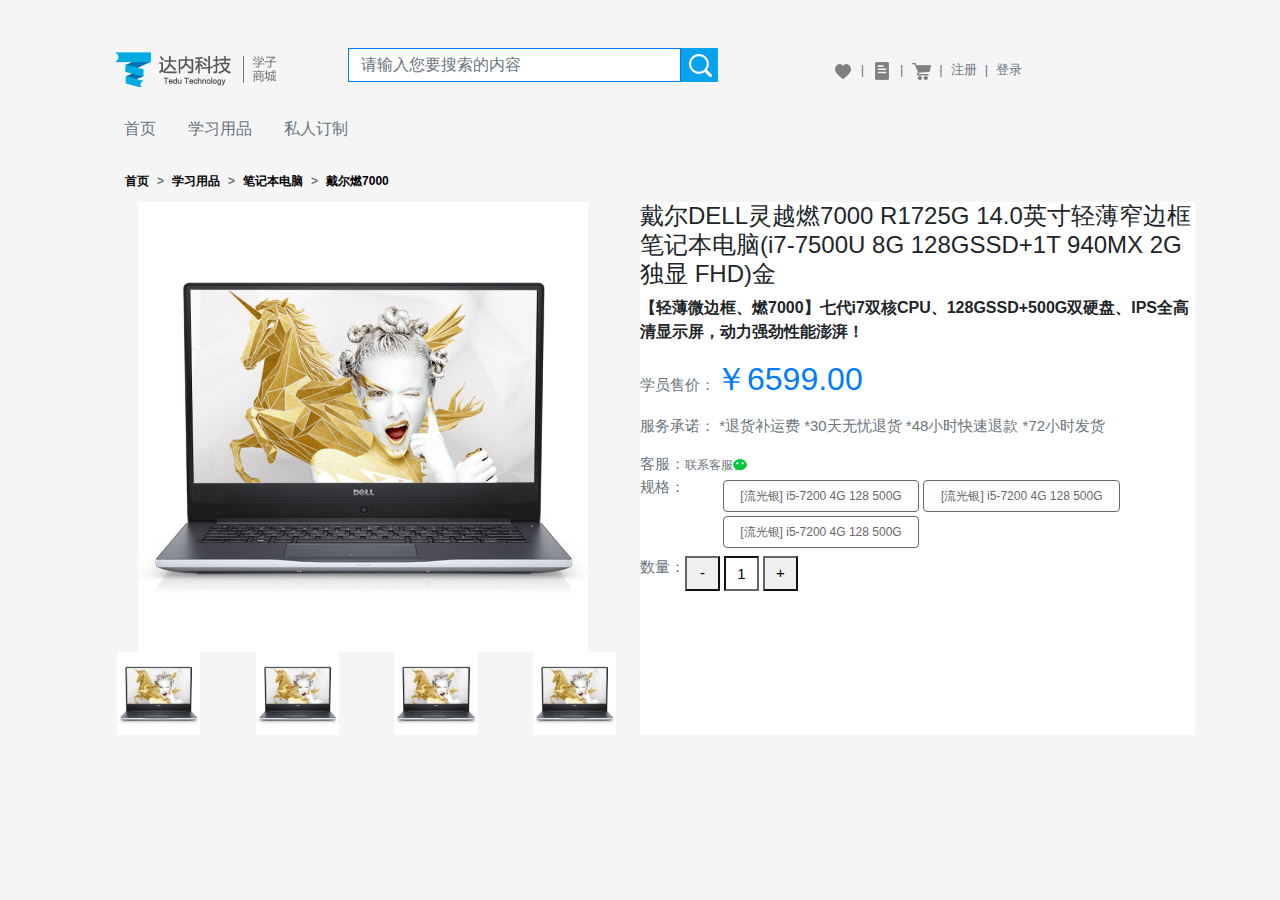
<file: project/details.html>
<html lang="en">
	<head>
		<meta charset="UTF-8">
		<title>Document</title>
		<meta name="viewport" content="width=device-width,initial-scale=1">
		<link rel="stylesheet" href="css/bootstrap.css">
		<script src="js/jquery.min.js"></script>
		<script src="js/popper.min.js"></script>
		<script src="js/bootstrap.min.js"></script>
		<link rel="stylesheet" type="text/css" href="css/comm.css"/>
		<link rel="stylesheet" type="text/css" href="css/details.css"/>
	</head>
	<body>
		<div class="container">
			<header>
				<iframe class="iframe_header" scrolling="no" src="header.html"></iframe>
			</header>
			<ul class="breadcrumb bg-transparent small font-weight-bold mt-3 mb-0">
				<li class="breadcrumb-item"><a class="bg-transparent pl-4" href="">首页</a></li>
				<li class="breadcrumb-item"><a class="bg-transparent" href="">学习用品</a></li>
				<li class="breadcrumb-item"><a class="bg-transparent" href="">笔记本电脑</a></li>
				<li class="breadcrumb-item"><a class="bg-transparent" href="">戴尔燃7000</a></li>
			</ul>
			<div class="row no-gutters">
				<div class="col-sm-12 col-md-6">
					<div class="text-center"><img src="img/md/57bbc38eN9def8042.jpg" ></div>
					<div class="d-flex justify-content-around">
						<img class="w-15 ml-2" src="img/md/57bbc38eN9def8042.jpg" >
						<img class="w-15 ml-2" src="img/md/57bbc38eN9def8042.jpg" >
						<img class="w-15 ml-2" src="img/md/57bbc38eN9def8042.jpg" >
						<img class="w-15 ml-2" src="img/md/57bbc38eN9def8042.jpg" >
					</div>
				</div>
				<div class="col-sm-12 col-md-6 bg-white">
					<h4>戴尔DELL灵越燃7000 R1725G 14.0英寸轻薄窄边框笔记本电脑(i7-7500U 8G 128GSSD+1T 940MX 2G独显 FHD)金</h4>
					<p class="font-weight-bold">【轻薄微边框、燃7000】七代i7双核CPU、128GSSD+500G双硬盘、IPS全高清显示屏，动力强劲性能澎湃！</p>
					<div>
						<p class="text-muted">学员售价：<span class="text-primary  h2">￥6599.00</span></p>
						<p class="text-muted">服务承诺： *退货补运费 *30天无忧退货 *48小时快速退款 *72小时发货</p>
						</div>
					<div class="text-muted">客服：<span class="small">联系客服</span><img class="wec" src="img/footer/wechat.png" ></div>
					<div class="row">
						<div class="col-2 text-muted pr-0">规格：</div>
						<div class="col-10 no-gutters pl-0  d-flex flex-wrap">
							<a class="btn btn-outline-gray col-5 mr-1 mt-1" href="">[流光银] i5-7200 4G 128 500G</a>
							<a class="btn btn-outline-gray col-5 mr-1 mt-1 active" href="">[流光银] i5-7200 4G 128 500G</a>
							<a class="btn btn-outline-gray col-5 mr-1 mt-1" href="">[流光银] i5-7200 4G 128 500G</a>
						</div>
					</div>
					<div class="col-6 d-flex text-nowrap text-muted mt-2 pl-0">
						<p class="p-0 m-0">数量：</p>
						<button class="detail_btn1 mr-1">-</button>
						<input class="mr-1 text-center" type="text" value="1" />
						<button class="detail_btn1 ">+</button>
					</div>
				</div>
			</div>
		</div>
	</body>
</html>
</file>
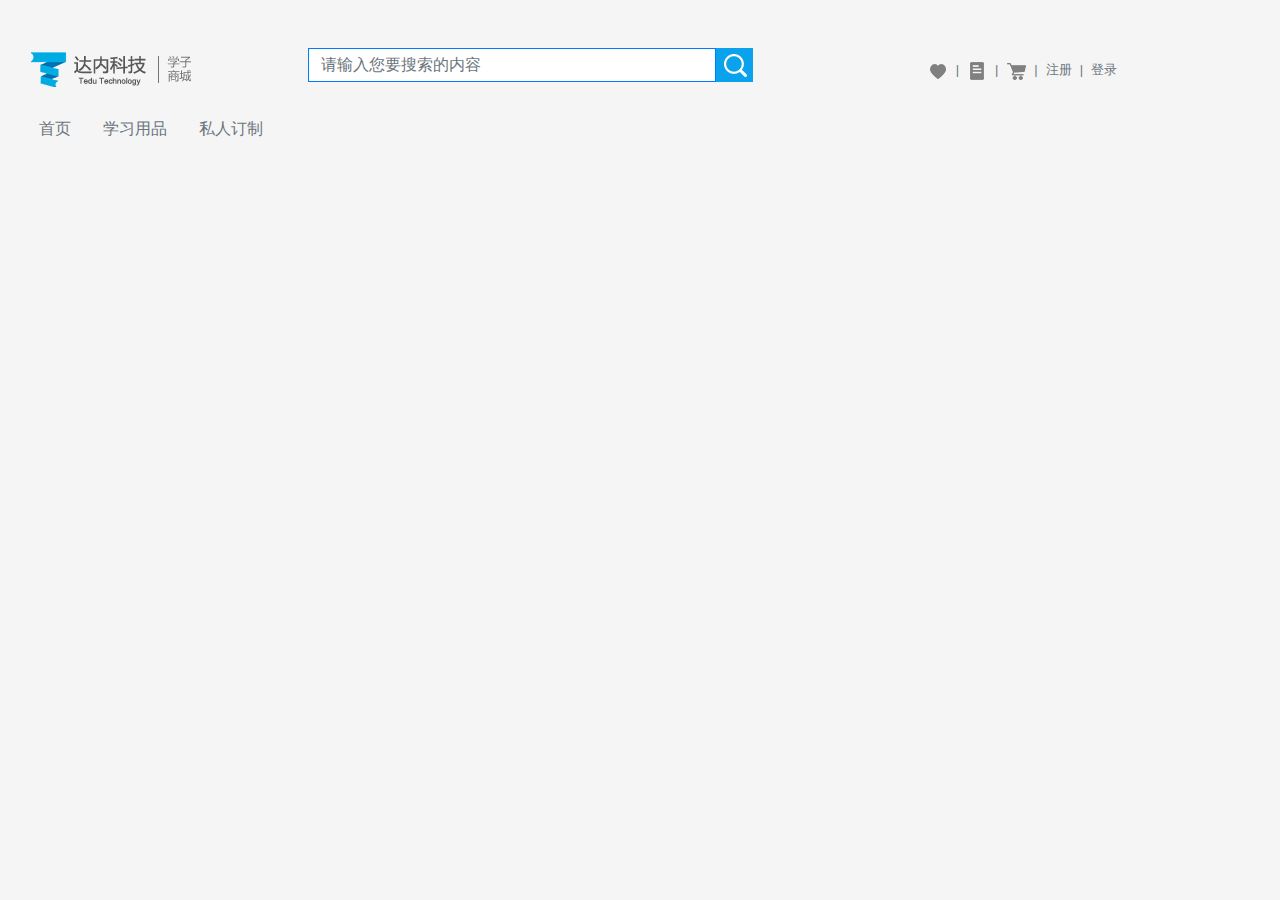
<file: project/header.html>
<html lang="en">
	<head>
		<meta charset="UTF-8">
		<title>Document</title>
		<meta name="viewport" content="width=device-width,initial-scale=1">
		<link rel="stylesheet" href="css/bootstrap.css">
		<script src="js/jquery.min.js"></script>
		<script src="js/popper.min.js"></script>
		<script src="js/bootstrap.min.js"></script>
		<link rel="stylesheet" type="text/css" href="css/comm.css"/>
		<link rel="stylesheet" type="text/css" href="css/hearder.css"/>
	</head>
	<body>
		<div class="container ml-2">
		<div class="row mt-5 ">
			<div class="col-sm-12 col-lg-3">
				<a href=""><img src="img/header/logo.png" ></a>
			</div>
			<div class="col-sm-12 col-lg-5 ">
				<div class="d-flex ">
				<input type="text" class="form-control border-primary rounded-0 py-1" placeholder="请输入您要搜索的内容"/>
				<a href=""><img src="img/header/search.png" ></a>
			</div>
			</div>
			<div class="col-sm-12 col-lg-4 ">
				<ul class="breadcrumb bg-transparent pl-0 pl-lg-5 justify-content-lg-end font_sm">
					<li class="breadcrumb-item"><a href=""><img src="img/header/care1.png" ></a></li>
					<li class="breadcrumb-item"><a href=""><img src="img/header/order1.png" ></a></li>
					<li class="breadcrumb-item"><a href=""><img src="img/header/shop_car1.png" ></a></li>
					<li class="breadcrumb-item"><a class="text-muted" href="">注册</a></li>
					<li class="breadcrumb-item"><a class="text-muted" href="">登录</a></li>
				</ul>
			</div>
			<div class="col-12">
				<ul class="nav">
					<li class="nav-item"><a class="nav-link text-muted" href="">首页</a></li>
					<li class="nav-item"><a class="nav-link text-muted" href="">学习用品</a></li>
					<li class="nav-item"><a class="nav-link text-muted" href="">私人订制</a></li>
				</ul>
			</div>
		</div>	
		</div>
	</body>
</html>
</file>
<file: project/css/comm.css>
body{background-color: #f5f5f5;}
.font_sm{font-size: 0.8rem;}
.iframe_header{width: 100%;border: 0;}
@media  {
	.iframe_header{height: 14rem;}
}
@media (min-width:992px) {
	.iframe_header{height: 9rem;}
}
  .iframe_footer{width: 100%;border: 0;}
	@media  {
		.iframe_footer{height: 34rem;}
	}
	@media (min-width:992px) {
		.iframe_footer{height: 17rem;}
	}
</file>
<file: project/css/details.css>
.breadcrumb-item + .breadcrumb-item::before{content: ">";}
.breadcrumb-item .bg-transparent{color: #000000;}
.text-muted{font-size: 15px;}
/* @keyframes tok{
	from{ani}
	to{}
}
.wec{} */
.col-10 .btn,
.small{font-size: 12px;}
.btn-outline-gray {
  color: #686868;
  background-color: transparent;
  background-image: none;
  border-color: #686868;
}
.btn-outline-gray:hover{
	border-color:#00AEEF;
	color: #00AEEF;
}
.btn-outline-gray:active{
	border-color:#0062A9;
	border: 2px;
}
.w-15{width: 15%;}
.detail_btn1,input.mr-1{width: 35px;height: 35px;border-color: #666;}
.detail_btn1,input.mr-1:focus{border:;}
</file>
<file: project/css/hearder.css>
.form-control.border-primary:focus{box-shadow: 0 0 0 0 #000;}
.breadcrumb-item + .breadcrumb-item::before{content: "|";}
</file>
